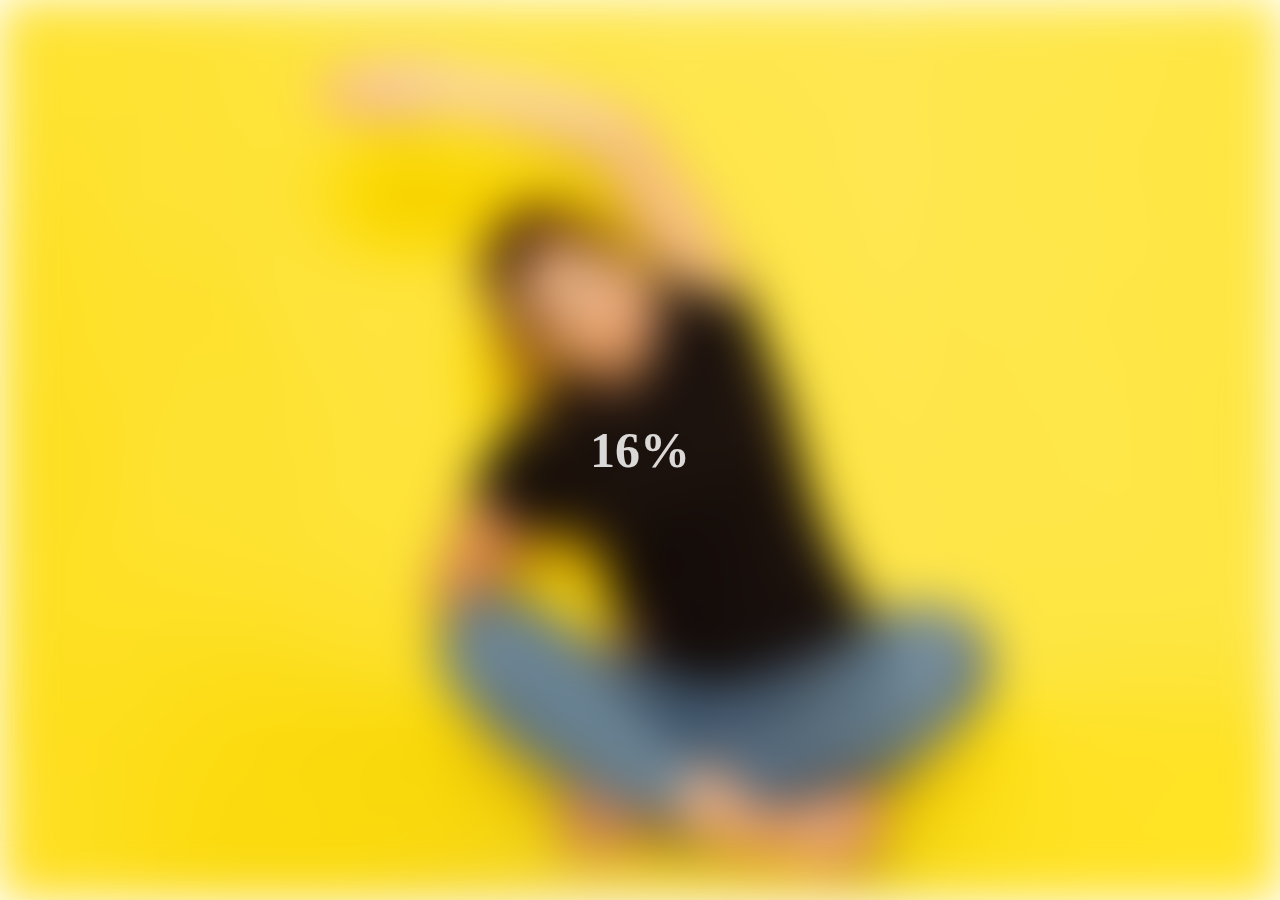
<file: blurry loading page/index.html>
<!DOCTYPE html>
<html lang="en">
<head>
    <meta charset="UTF-8">
    <meta http-equiv="X-UA-Compatible" content="IE=edge">
    <meta name="viewport" content="width=device-width, initial-scale=1.0">
    <title>Blurry loading</title>
    <link rel="stylesheet" href="./styles.css">
</head>
<body>
    <div class="bg-image">
        
    </div>
    <div class="percentage">
        0%
    </div>
    <script src="./script.js"></script>
</body>
</html>
</file>
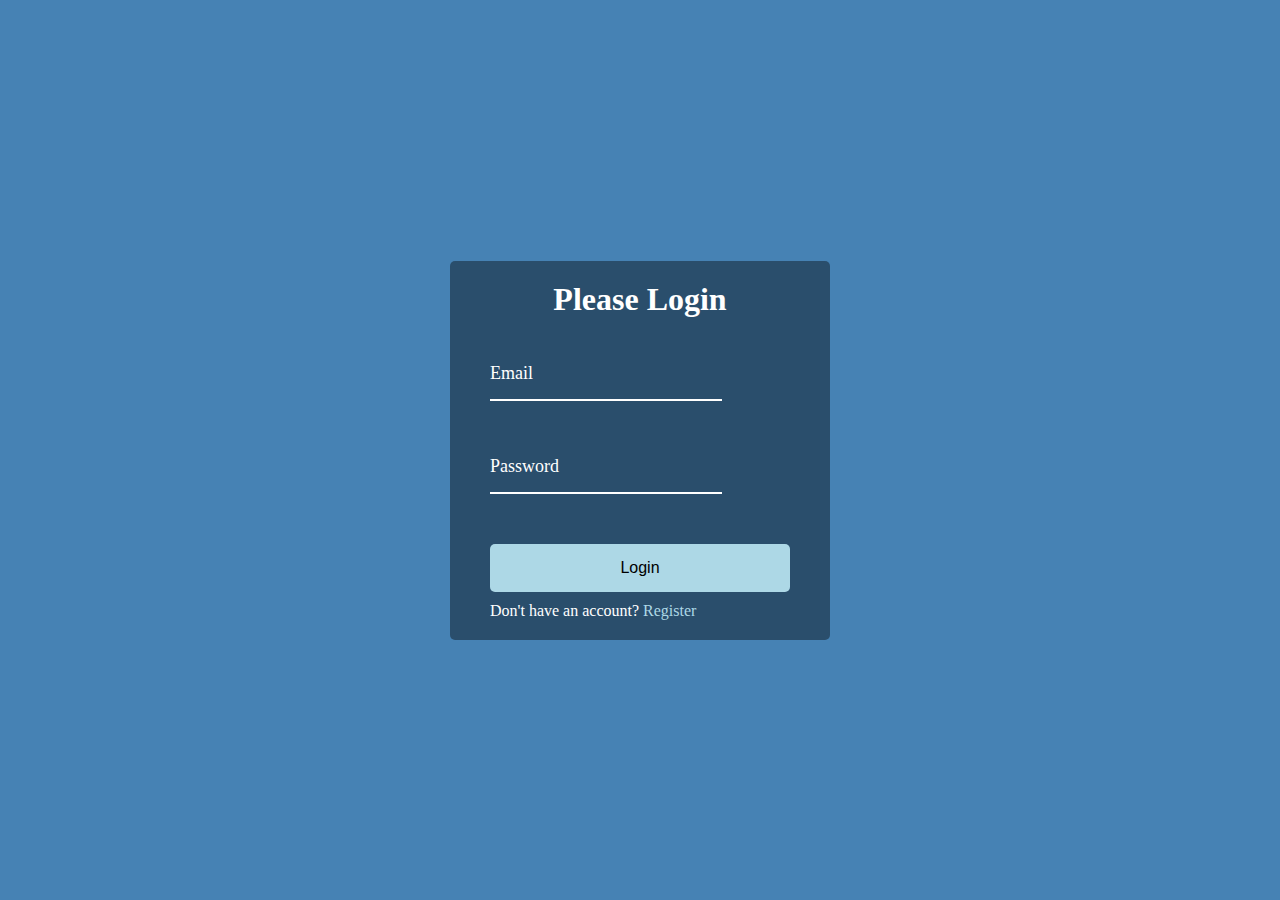
<file: form wave animation/index.html>
<!DOCTYPE html>
<html lang="en">
<head>
    <meta charset="UTF-8">
    <meta http-equiv="X-UA-Compatible" content="IE=edge">
    <meta name="viewport" content="width=device-width, initial-scale=1.0">
    <link rel="stylesheet" href="./styles.css">
    <title>Form wave animation</title>
</head>
<body>
    
    <div class="form-box">
        <h1>Please Login</h1>
        <form >
           <div class="form-control">
                
               <input type="email" name="email" id="email">
                    <label for="email">Email</label>
              
           </div>

            <div class="form-control">
                
                <input type="text" name="password" id="password">
                    <label for="password">Password</label>
              
            </div>
            <button class="btn">Login</button>
            <p>Don't have an account? <a href="#" class="link">Register</a></p>
        </form>
    </div>

    <script src="./script.js"></script>
</body>
</html>
</file>
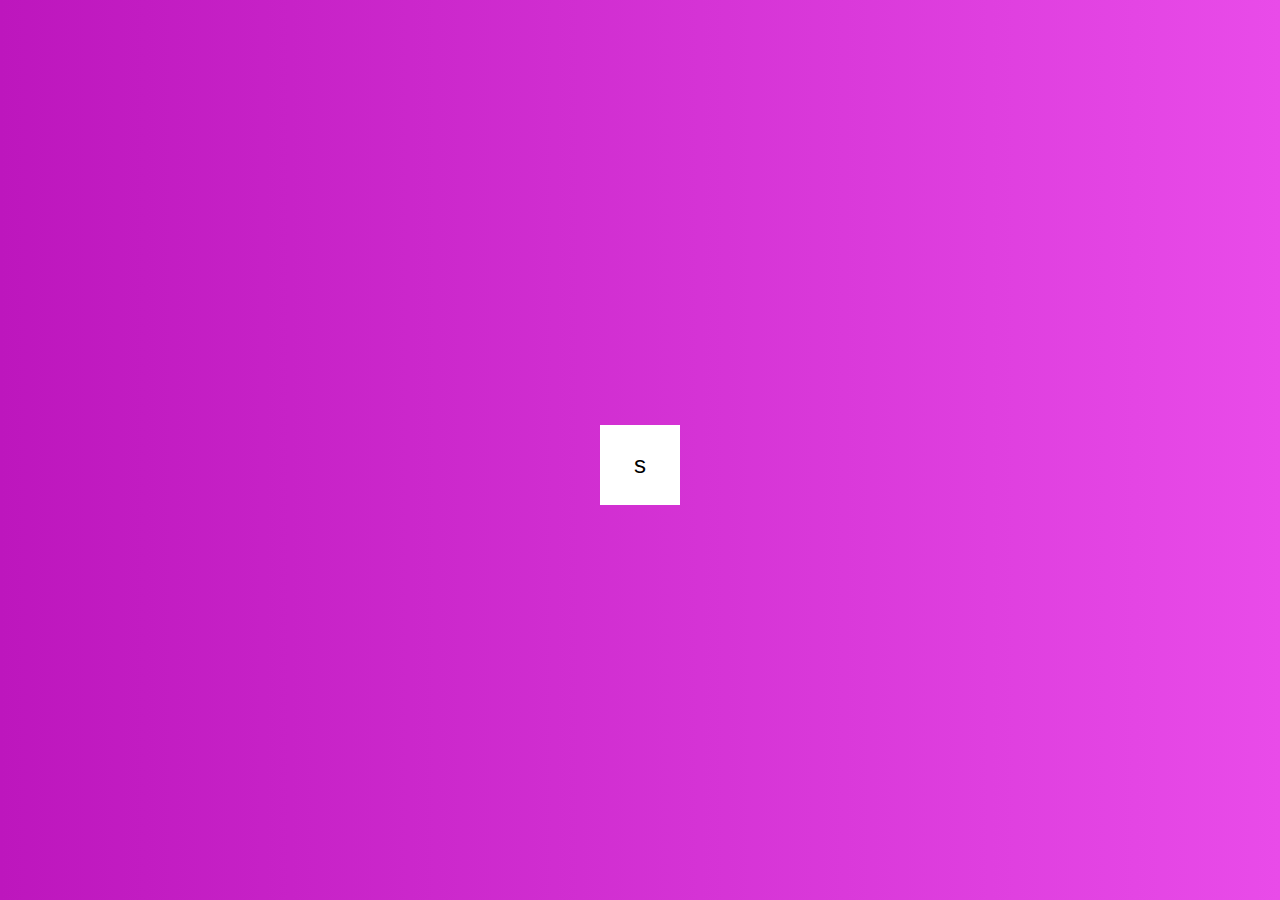
<file: hidden search/index.html>
<!DOCTYPE html>
<html lang="en">
<head>
    <meta charset="UTF-8">
    <meta http-equiv="X-UA-Compatible" content="IE=edge">
    <meta name="viewport" content="width=device-width, initial-scale=1.0">
    <link rel="stylesheet" href="./styles.css">
    <title>Hidden Search</title>
</head>
<body>
    <div class="search">
        <input type="text" placeholder="Search..." class="input">
        <button class="btn">
            s
        </button>
    </div>

    <script src="./script.js"></script>
</body>
</html>
</file>
<file: blurry loading page/styles.css>
*{
    padding: 0;
    margin: 0;
    box-sizing: border-box;
}

.bg-image{
    background-image: url('./hero.jpg');
    height: 100vh;
    background-size: cover;
    background-position: center;
    filter: blur(100px);
    z-index: -10;
    position: relative;
}

.percentage{
    color: #fff;
    font-size: 50px;
    font-weight: 800;
    z-index: 10;
    position: absolute;
    top: 50%;
    left: 50%;
    transform: translate(-50%, -50%);
}
</file>
<file: form wave animation/styles.css>
*{
    margin: 0;
    padding: 0;
}

body{
   display: flex;
   justify-content: center;
   align-items: center;
   height: 100vh;
   background-color: steelblue;
   color: #fff;
}

.form-box{
    background-color: rgba(0,0,0,0.4);
    padding: 20px 40px;
    border-radius: 5px;
}

.form-box h1{
    text-align: center;
    margin: 0 0 30px 0;
}

.form-box a{
    text-decoration: none;
    color: lightblue;
}

.form-control{
    position: relative;
    margin: 20px 0 40px;
    width: 300px;
}

.form-control input{
    background-color: transparent;
    border: 0;
    border-bottom: 2px #fff solid;
    display: block;
    padding: 15px 0;
    font-size: 18px;
    color: #fff;
}


.form-control input:focus{
    outline: 0;
    border-bottom-color: lightblue;
}

.btn{
    cursor: pointer;
    display: inline-block;
    width: 100%;
    background-color: lightblue;
    padding: 15px;
    font-size: 16px;
    border: 0;
    border-radius: 5px;
    margin: 10px 0;
}

.btn:focus{
    outline: 0;
}

.btn:active{
    transform: scale(0.98);
}

.form-control label{
    position: absolute;
    top: 15px;
    left: 0;
}

label span{
    display: inline-block;
    font-size: 18px;
    min-width: 5px;
    transition: all ease .3s;
}

.form-control input:focus + label span{
    color:  lightblue;
    transform: translateY(-30px);

}
</file>
<file: hidden search/styles.css>
*{
    padding: 0;
    margin: 0;
}

body{
    height: 100vh;
    display: flex;
    justify-content: center;
    align-items: center;
    background-image:linear-gradient(90deg,  rgb(189, 22, 189),  rgb(233, 75, 233));
}

.search{
    position: relative;
    height: 50px;
}

.input{
    background-color: #fff;
    border: 0;
    font-size: 18px;
    padding: 15px;
    height: 50px;
    width: 50px;
    transition:  width 0.3s ease;
}

.btn {
    border: 0;
    background-color: #fff;
    font-size: 24px;
    cursor: pointer;
    position: absolute;
    top: 0;
    left: 0;
    height: 80px;
    width: 80px;
    transition: transform 0.3s ease;
   
}


.btn:focus, .input:focus{
    outline: none;
}


.search.active .input{
    width: 200px;
}


.search.active .btn{
    transform: translateX(190px);
}
</file>
